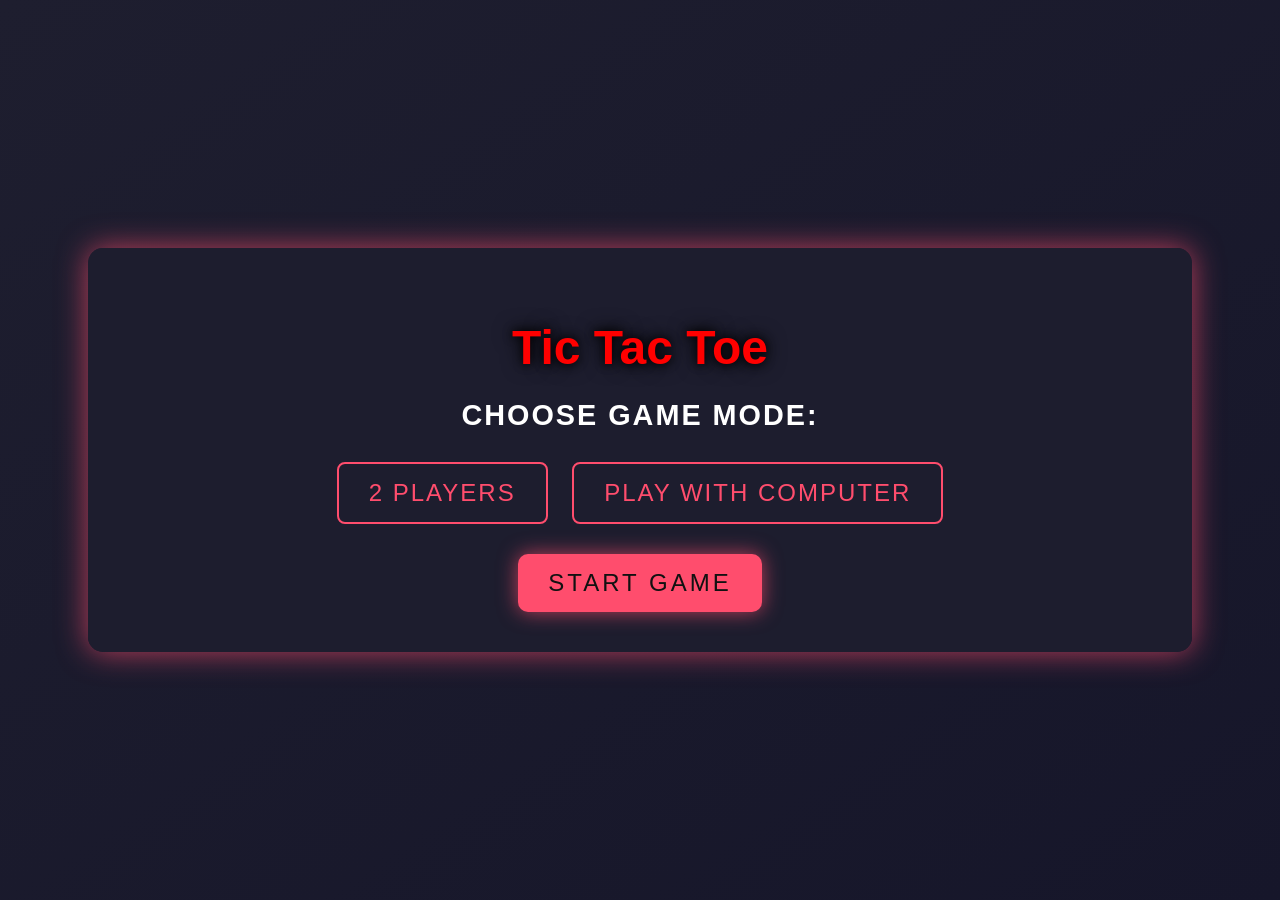
<file: index.html>
<!DOCTYPE html>
<html lang="en">
<head>
  <meta charset="UTF-8">
  <meta name="viewport" content="width=device-width, initial-scale=1.0">
  <title>Tic Tac Toe</title>
  <link rel="stylesheet" href="styles.css">
  <style>
    .selected {
      background-color: #4CAF50;
      color: white;
    }
    .hidden {
      display: none;
    }
  </style>
</head>
<body>
  <div class="container">
    <div class="game-name">
      <h1>Tic Tac Toe</h1>
      <div class="selection">
        <h2>Choose Game Mode:</h2>
        <div class="mode-buttons">
          <button id="two-player" onclick="selectMode('player')">2 Players</button>
          <button id="computer" onclick="selectMode('computer')">Play with Computer</button>
        </div>

        <div id="name-section" class="hidden">
          <h2>Enter Player Name(s):</h2>
          <input type="text" id="player1-name" placeholder="Player 1 Name (X)" />
          <input type="text" id="player2-name" placeholder="Player 2 Name (O)" class="hidden" />
        </div>

        <button class="start" id="start-button" onclick="startGame()">Start Game</button>
      </div>
    </div>
  </div>

  <script>
    let gameMode = '';

    // Select game mode and display appropriate UI
    const selectMode = (mode) => {
      gameMode = mode;
      document.getElementById('name-section').classList.remove('hidden');
      document.getElementById('player2-name').classList.toggle('hidden', mode === 'computer');
      document.getElementById('two-player').classList.remove('selected');
      document.getElementById('computer').classList.remove('selected');
      document.getElementById(mode === 'player' ? 'two-player' : 'computer').classList.add('selected');
    };

    // Start the game and store settings in localStorage
    const startGame = () => {
      const player1 = document.getElementById('player1-name').value || 'Player 1';
      const player2 = gameMode === 'player' ? document.getElementById('player2-name').value || 'Player 2' : 'Computer';

      // Validate player names
      if (!player1 || (gameMode === 'player' && !player2)) {
        alert('Please enter valid player names!');
        return;
      }

      // Store game settings in localStorage for use in game page
      localStorage.setItem('player1', player1);
      localStorage.setItem('player2', player2);
      localStorage.setItem('gameMode', gameMode);
      
      // Redirect to the game page
      window.location.href = 'game.html';
    };
  </script>
</body>
</html>
</file>
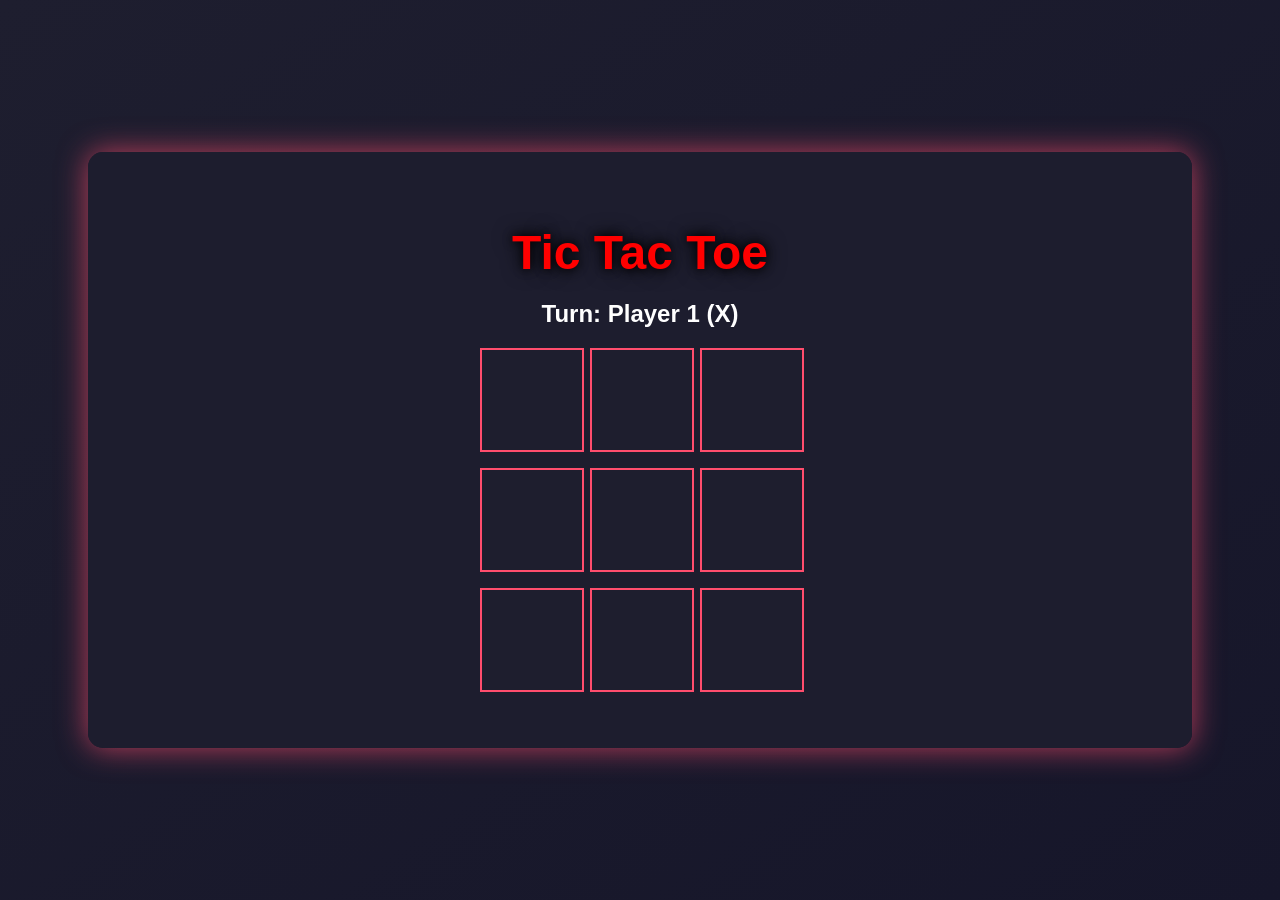
<file: game.html>
<!DOCTYPE html>
<html lang="en">
<head>
  <meta charset="UTF-8">
  <meta name="viewport" content="width=device-width, initial-scale=1.0">
  <title>Tic Tac Toe</title>
  <link rel="stylesheet" href="styles.css">
</head>
<body>
  <div class="container">
    <h1 id="game-title">Tic Tac Toe</h1>
    <h2 id="turn-indicator"></h2>

    <!-- Game Board -->
    <div id="game-board">
      <div class="cell" data-index="0" onclick="handleCellClick(0)"></div>
      <div class="cell" data-index="1" onclick="handleCellClick(1)"></div>
      <div class="cell" data-index="2" onclick="handleCellClick(2)"></div>
      <div class="cell" data-index="3" onclick="handleCellClick(3)"></div>
      <div class="cell" data-index="4" onclick="handleCellClick(4)"></div>
      <div class="cell" data-index="5" onclick="handleCellClick(5)"></div>
      <div class="cell" data-index="6" onclick="handleCellClick(6)"></div>
      <div class="cell" data-index="7" onclick="handleCellClick(7)"></div>
      <div class="cell" data-index="8" onclick="handleCellClick(8)"></div>
    </div>

    <!-- Game Status -->
    <p id="game-status"></p>

    <!-- Win Status Container -->
    <div id="win-container">
      <p id="winner-message"></p>
      <button onclick="restartGame()">Restart Game</button>
      <button onclick="goToMainMenu()">Go to Main Menu</button>
    </div>

<!-- JavaScript -->
  <script>
    const board = Array(9).fill(null);
    let currentPlayer = 'X';
    let gameActive = true;
    let computerThinking = false; // Prevent input during computer's turn
  
    const turnIndicator = document.getElementById('turn-indicator');
    const gameStatus = document.getElementById('game-status');
    const cells = document.querySelectorAll('.cell');
    const winContainer = document.getElementById('win-container');
    const winnerMessage = document.getElementById('winner-message');
  
 const winningCombinations = [
      [0, 1, 2],
      [3, 4, 5],
      [6, 7, 8],
      [0, 3, 6],
      [1, 4, 7],
      [2, 5, 8],
      [0, 4, 8],
      [2, 4, 6],
    ];
  
    let player1Name = localStorage.getItem('player1') || 'Player 1';
    let player2Name = localStorage.getItem('player2') || 'Player 2';
    const gameMode = localStorage.getItem('gameMode') || 'player'; // Default to 'player'
  
    function setGameInfo() {
      turnIndicator.textContent = `Turn: ${player1Name} (X)`;
    }
  
    function handleCellClick(index) {
      if (!gameActive || computerThinking || board[index]) return;
  
      // Player or computer makes a move
      board[index] = currentPlayer;
      cells[index].textContent = currentPlayer;
      cells[index].classList.add(currentPlayer === 'X' ? 'neon-x' : 'neon-o');
  
      if (checkWin(currentPlayer)) {
        gameStatus.textContent = `${currentPlayer === 'X' ? player1Name : player2Name} Wins! 🎉`;
        winnerMessage.textContent = `${currentPlayer === 'X' ? player1Name : player2Name} Wins! 🎉`;
        winContainer.style.display = 'flex';
        gameActive = false;
        return;
      }
  
      if (board.every(cell => cell !== null)) {
        gameStatus.textContent = `It's a Draw!`;
        winnerMessage.textContent = `It's a Draw!`;
        winContainer.style.display = 'flex';
        gameActive = false;
        return;
      }
  
      currentPlayer = currentPlayer === 'X' ? 'O' : 'X';
      turnIndicator.textContent = `Turn: ${currentPlayer === 'X' ? player1Name : player2Name} (${currentPlayer})`;
  
      // Trigger computer move if gameMode is 'computer' and it's the computer's turn
      if (gameMode === 'computer' && currentPlayer === 'O') {
        computerThinking = true;
        setTimeout(computerMove, 500); // Delay for computer move
      }
    }
  
    function checkWin(player) {
      return winningCombinations.some(combination =>
        combination.every(index => board[index] === player)
      );
    }
  
    function computerMove() {
      let bestMove = -1;
      let bestValue = -Infinity;
  
      // Find the best move using Minimax
      for (let i = 0; i < 9; i++) {
        if (board[i] === null) {
          board[i] = 'O';
          let moveValue = minimax(board, 0, false);
          board[i] = null;
  
          if (moveValue > bestValue) {
            bestValue = moveValue;
            bestMove = i;
          }
        }
      }
  
      // Make the move
      board[bestMove] = 'O';
      cells[bestMove].textContent = 'O';
      cells[bestMove].classList.add('neon-o');
  
      // Reset computer thinking and continue game
      computerThinking = false;
      currentPlayer = 'X'; // Switch back to player
      turnIndicator.textContent = `Turn: ${player1Name} (X)`;
  
      if (checkWin('O')) {
        gameStatus.textContent = `${player2Name} Wins! 🎉`;
        winnerMessage.textContent = `${player2Name} Wins! 🎉`;
        winContainer.style.display = 'flex';
        gameActive = false;
        return;
      }
  
      if (board.every(cell => cell !== null)) {
        gameStatus.textContent = `It's a Draw!`;
        winnerMessage.textContent = `It's a Draw!`;
        winContainer.style.display = 'flex';
        gameActive = false;
      }
    }
  
    function minimax(board, depth, isMaximizing) {
      const scores = { 'X': -10, 'O': 10, 'draw': 0 };
      let winner = checkWinner(board);
  
      if (winner) return scores[winner];
      if (board.every(cell => cell !== null)) return scores['draw'];
  
      let bestScore = isMaximizing ? -Infinity : Infinity;
      let comparator = isMaximizing ? Math.max : Math.min;
  
      for (let i = 0; i < 9; i++) {
        if (board[i] === null) {
          board[i] = isMaximizing ? 'O' : 'X';
          let score = minimax(board, depth + 1, !isMaximizing);
          board[i] = null;
          bestScore = comparator(score, bestScore);
        }
      }
      return bestScore;
    }
  
    function checkWinner(board) {
      for (const combination of winningCombinations) {
        const [a, b, c] = combination;
        if (board[a] && board[a] === board[b] && board[a] === board[c]) {
          return board[a];
        }
      }
      return null;
    }
  
    function restartGame() {
      board.fill(null);
      currentPlayer = 'X';
      gameActive = true;
      computerThinking = false;
      turnIndicator.textContent = `Turn: ${player1Name} (X)`;
      gameStatus.textContent = '';
      cells.forEach(cell => {
        cell.textContent = '';
        cell.classList.remove('neon-x', 'neon-o');
      });
      winContainer.style.display = 'none';
    }
        function goToMainMenu() {
    window.location.href = 'index.html';
  }
  
    // Initialize Game
    setGameInfo();
  </script>  
</body>
</html>
</file>
<file: styles.css>
:root {
    --neon-color: #ff4d6d;
    --neon-glow: rgba(255, 77, 109, 0.7);
    --background-gradient: linear-gradient(to bottom right, #1e1e2f, #16162a);
    --button-hover: #ff4d6d;
    --cell-hover: rgba(255, 77, 109, 0.5);
}

body {
    margin: 0;
    padding: 0;
    font-family: "Arial", sans-serif;
    background: var(--background-gradient);
    color: white;
    display: flex;
    justify-content: center;
    align-items: center;
    min-height: 100vh;
    overflow: hidden;
}

.container {
    width: 80%;
    max-width: 1200px;
    background: rgba(30, 30, 47, 0.95);
    padding: 40px;
    border-radius: 15px;
    box-shadow: 0 0 30px var(--neon-glow);
    text-align: center;
}

h1 {
    font-size: 3rem;
    margin-bottom: 20px;
    color: red; /* Changed to red */
    text-shadow: 0 0 10px black, 0 0 20px black; /* Changed shadow to black */
}

.selection h2 {
    font-size: 1.8rem;
    margin-bottom: 20px;
    text-transform: uppercase;
    letter-spacing: 2px;
}

.mode-buttons button {
    font-size: 1.5rem;
    margin: 10px;
    padding: 15px 30px;
    background: transparent;
    color: var(--neon-color);
    border: 2px solid var(--neon-color);
    border-radius: 8px;
    cursor: pointer;
    transition: all 0.3s ease-in-out;
    text-transform: uppercase;
    letter-spacing: 2px;
}

.mode-buttons button:hover {
    background: var(--neon-color);
    color: #111;
    box-shadow: 0 0 15px var(--neon-glow);
    transform: scale(1.1);
}

.mode-buttons button.selected {
    background: var(--button-hover);
    border-color: var(--button-hover);
    box-shadow: 0 0 15px var(--button-hover);
}

input[type="text"] {
    width: 60%;
    max-width: 500px;
    margin: 15px auto;
    padding: 15px;
    font-size: 1.2rem;
    border: 2px solid var(--neon-color);
    border-radius: 8px;
    background: rgba(0, 0, 0, 0.7);
    color: white;
    outline: none;
    transition: all 0.3s ease-in-out;
}

input[type="text"]:focus {
    border-color: var(--button-hover);
    box-shadow: 0 0 10px var(--neon-glow);
}

/* Start Button */
button.start {
    margin-top: 20px;
    font-size: 1.5rem;
    padding: 15px 30px;
    background: var(--neon-color);
    border: none;
    border-radius: 10px;
    color: #111;
    cursor: pointer;
    text-transform: uppercase;
    letter-spacing: 3px;
    transition: all 0.3s ease-in-out;
    box-shadow: 0 0 20px var(--neon-glow);
}

/* Start Button Hover Effect */
button.start:hover {
    background: #ff4d6d;
    color: #fff;
    box-shadow: 0 0 30px #ff4d6d;
    transform: scale(1.1);
}

/* Restart Button */
button.restart {
    margin-top: 20px;
    font-size: 1.5rem;
    padding: 15px 30px;
    background: var(--neon-color);
    border: none;
    border-radius: 10px;
    color: #111;
    cursor: pointer;
    text-transform: uppercase;
    letter-spacing: 3px;
    transition: all 0.3s ease-in-out;
    box-shadow: 0 0 20px var(--neon-glow);
}

button.restart:hover {
    background: var(--button-hover);
    box-shadow: 0 0 30px var(--button-hover);
    transform: scale(1.1);
}

/* Game Board */
#game-board {
    display: grid;
    grid-template-columns: repeat(3, 100px);
    grid-template-rows: repeat(3, 100px);
    grid-column-gap: 10px;
    grid-row-gap: 20px;
    margin: 20px auto;
    max-width: 320px;
}

.cell {
    width: 100px;
    height: 100px;
    display: flex;
    justify-content: center;
    align-items: center;
    background: rgba(30, 30, 47, 0.9);
    border: 2px solid var(--neon-color);
    font-size: 2rem;
    color: white;
    cursor: pointer;
    transition: all 0.3s ease-in-out;
}

.cell:hover {
    background: var(--cell-hover);
}

.neon-x {
    color: #ff4d6d;
    text-shadow: 0 0 10px #ff4d6d, 0 0 20px #ff4d6d;
}

.neon-o {
    color: #00ff9d;
    text-shadow: 0 0 10px #00ff9d, 0 0 20px #00ff9d;
}

.win {
    animation: blink 0.5s infinite;
}

@keyframes blink {
    0%, 100% {
        opacity: 1;
    }
    50% {
        opacity: 0.5;
    }
}

/* Modal container for win/loss display */
#win-container {
    position: fixed;
    top: 0;
    left: 0;
    width: 100%;
    height: 100%;
    background: rgba(0, 0, 0, 0.5);
    display: none;
    justify-content: center;
    align-items: center;
    flex-direction: column;
    color: white;
    font-size: 24px;
    z-index: 10;
}

#win-container p {
    margin: 10px;
    text-align: center;
}

#win-container button {
    margin: 10px;
    padding: 10px 20px;
    background-color: #4CAF50;
    color: white;
    border: none;
    font-size: 18px;
    cursor: pointer;
    border-radius: 5px;
}

#win-container button:hover {
    background-color: #45a049;
}
</file>
